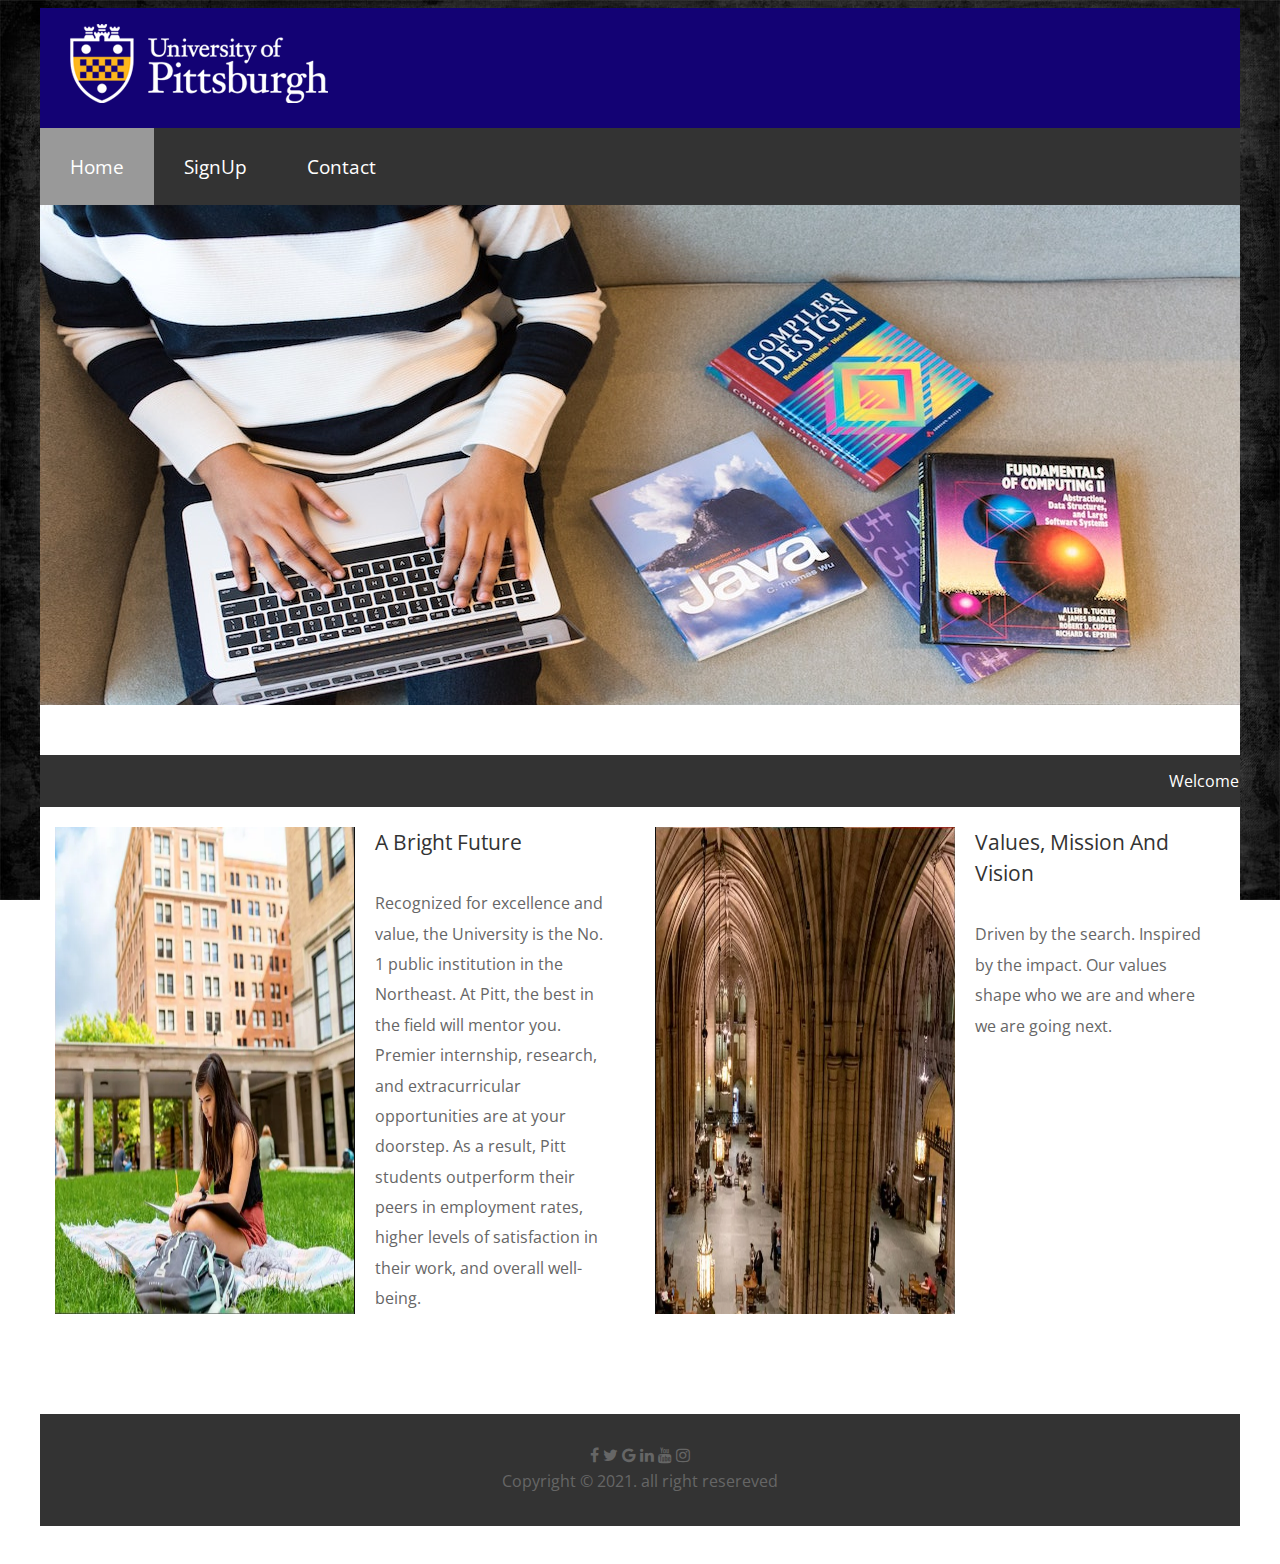
<file: htmlProject/index.html>
<!DOCTYPE html>
<html lang="en">
<head>
    <meta charset="UTF-8">
    <meta name="viewport" content="width=device-width, initial-scale=1.0">
    <meta http-equiv="X-UA-Compatible" content="ie=edge">
    <link rel="stylesheet" href="https://cdnjs.cloudflare.com/ajax/libs/font-awesome/4.7.0/css/font-awesome.min.css">
    <title>Home page</title>
    
    <link href="https://fonts.googleapis.com/css?family=Open+Sans:400,800" rel="stylesheet" /> <!-- https://fonts.google.com/specimen/Open+Sans?selection.family=Open+Sans -->
	<link href="css/style.css" rel="stylesheet" />

</head>
<body>
    <!-- Page Header -->
    <div class="container-fluid">
        <div class="tm-site-header">
            <div class="">
                <div class="tm-site-header-col">
                    <div class="tm-site-header-left">
                        <a href="index.html"><img src="img/pitt_shield_white.png"></a>
                    </div>
                </div>
                                        <!--Navbar-->
                <nav class="navbar navbar-expand-lg">
                        
                         
                          <div class="collapse navbar-collapse tm-nav">
                        
                            <!-- Links -->
                            <ul class="navbar-nav mr-auto">
                              <li class="nav-item active">
                                <a class="nav-link tm-nav-link" href="index.html">Home</a>
                              </li>
                              <li class="nav-item">
                                <a class="nav-link tm-nav-link" href="signup.html">SignUp</a>
                              </li>
                              <li class="nav-item">
                                <a class="nav-link tm-nav-link" href="survey.html">Contact</a>
                              </li>
                             
                            </ul>
                            <!-- Links -->
                        
                          </div>
                         
                            
                </nav>
            </div>
        </div>
        
                <div class="tm-main-bg"></div>      
        <!-- Main -->
        <main>
            <section class="tm-welcome">
                    <div class="bounce">
                        <p>Welcome to Home</p>         
                    </div>
                    <div class="tm-welcome-">
                        <article class="tm-media">
                            <img src="img/bright.PNG" alt="Welcome image" class="img-fluid tm-media-img" />
                            <div class="tm-media-body">
                                <a href="gpa.html" class="tm-article-link"><h3 class="tm-article-title"> A Bright Future </h3></a>
                                <p>Recognized for excellence and value, the University is the No. 1 public institution in the Northeast. At Pitt, the best in the field will mentor you. Premier internship, research, and extracurricular opportunities are at your doorstep. As a result, Pitt students outperform their peers in employment rates, higher levels of satisfaction in their work, and overall well-being.</p>
                            </div>
                        </article>
                        <article class="tm-media">
                            <img src="img/bright2.PNG" alt="Welcome image" class="img-fluid tm-media-img" />
                            <div class="tm-media-body">
                                <a href="#" class="tm-article-link"><h3 class="tm-article-title">Values, Mission and Vision</h3></a>
                                <p>Driven by the search. Inspired by the impact. Our values shape who we are and where we are going next.</p>
                            </div>
                        </article>
                    </div>
            
                


            </section>
            

            
            <footer>
               
               <div class="footer_bottom">
                   <div class="icon_foot">
                    <a href="#" class="fa fa-facebook"></a>
                    <a href="#" class="fa fa-twitter"></a>
                    <a href="#" class="fa fa-google"></a>
                    <a href="#" class="fa fa-linkedin"></a>
                    <a href="#" class="fa fa-youtube"></a>
                    <a href="#" class="fa fa-instagram"></a>
                   </div>
                   <p>Copyright &copy; 2021. all right resereved</p>
               </div>
            </footer>
            
        </main>
    </div>
    <script src="js/jquery-3.4.1.min.js"></script>
     <script src="js/custom.js"></script>
</body>
</html>
</file>
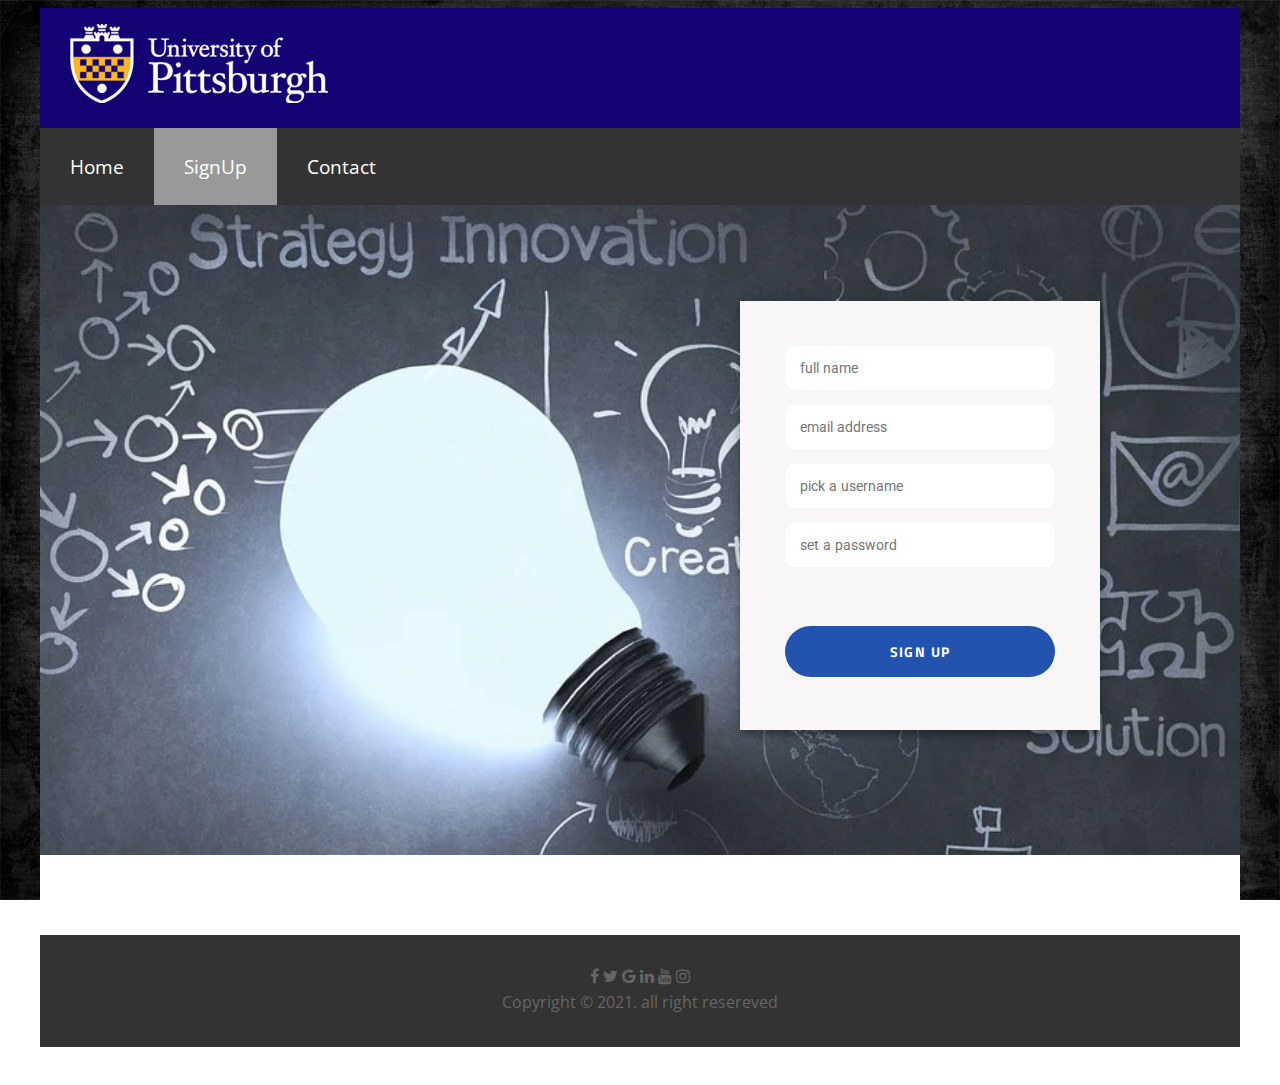
<file: htmlProject/signup.html>
<!DOCTYPE html>
<html lang="en">
<head>
   <title>Sign Up</title>
      <meta name="viewport" content="width=device-width, initial-scale=1.0" />
      <meta charset="utf-8" />
      <link
        rel="stylesheet"
        href="https://cdnjs.cloudflare.com/ajax/libs/font-awesome/4.7.0/css/font-awesome.min.css"
      />
      <link
        href="https://fonts.googleapis.com/css?family=Titillium+Web:400,300,600"
        rel="stylesheet"
        type="text/css"
      />
      <link rel="stylesheet" href="https://use.fontawesome.com/releases/v5.15.1/css/all.css" integrity="sha384-vp86vTRFVJgpjF9jiIGPEEqYqlDwgyBgEF109VFjmqGmIY/Y4HV4d3Gp2irVfcrp" crossorigin="anonymous">
    <link rel="stylesheet" href="https://cdnjs.cloudflare.com/ajax/libs/font-awesome/4.7.0/css/font-awesome.min.css">
    <link href="https://fonts.googleapis.com/css?family=Open+Sans:400,800" rel="stylesheet" /> <!-- https://fonts.google.com/specimen/Open+Sans?selection.family=Open+Sans -->
	<link href="css/style.css" rel="stylesheet" />
     <link rel="stylesheet" type="text/css" href="css/signup_style.css" />
<!--

New Vision Template

-->
</head>
<body>
    <!-- Page Header -->
    <div class="container-fluid">
        <div class="tm-site-header">
            <div class="">
                <div class="tm-site-header-col">
                    <div class="tm-site-header-left">
                        <a href="index.html"><img src="img/pitt_shield_white.png"></a>
                    </div>
                </div>
                                        <!--Navbar-->
                <nav class="navbar navbar-expand-lg">
                        
                        
                          <div class="collapse navbar-collapse tm-nav">
                        
                            <!-- Links -->
                            <ul class="navbar-nav mr-auto">
                              <li class="nav-item">
                                <a class="nav-link tm-nav-link" href="index.html">Home</a>
                              </li>
                              <li class="nav-item active">
                                <a class="nav-link tm-nav-link" href="signup.html">SignUp</a>
                              </li>
                              <li class="nav-item">
                                <a class="nav-link tm-nav-link" href="survey.html">Contact</a>
                              </li>
                             
                            </ul>
                            <!-- Links -->
                        
                          </div>
                      
                </nav>
            </div>
        </div>
         
        <!-- Main -->
        <main>
                <div class="tm-main-bg tm-program-bg">
                  
                  <div class="signup-page">
                    <div class="form">
                      <form>
                        <input type="text" placeholder="full name" />
                        <input type="text" placeholder="email address" />
                        <input type="text" placeholder="pick a username" />
                        <input type="password" id="password" placeholder="set a password" />
                        <i class="fas fa-eye" onclick="show()"></i>
                        <br>
                        <br>
                      </form>

                      <form class="signup-form">
                        <button type="button" onclick="window.location.href='login.html'">
                          SIGN UP
                        </button>
                      </form>
                    </div>
                  </div>
                </div>     
            

            
            <footer>
               
               <div class="footer_bottom">
                   <div class="icon_foot">
                      <a href="#" class="fa fa-facebook"></a>
                      <a href="#" class="fa fa-twitter"></a>
                      <a href="#" class="fa fa-google"></a>
                      <a href="#" class="fa fa-linkedin"></a>
                      <a href="#" class="fa fa-youtube"></a>
                      <a href="#" class="fa fa-instagram"></a>
                   </div>
                   <p>Copyright &copy; 2021. all right resereved</p>
               </div>
            </footer>
            
        </main>
    </div>
    <script src="js/jquery-3.4.1.min.js"></script>
     <script src="js/custom.js"></script>
         <script>
      function show() {
        var password = document.getElementById("password");
        var icon = document.querySelector(".fas");

        if (password.type === "password") {
          password.type = "text";
        } else {
          password.type = "password";
        }
      }
    </script>
</body>
</html>
</file>
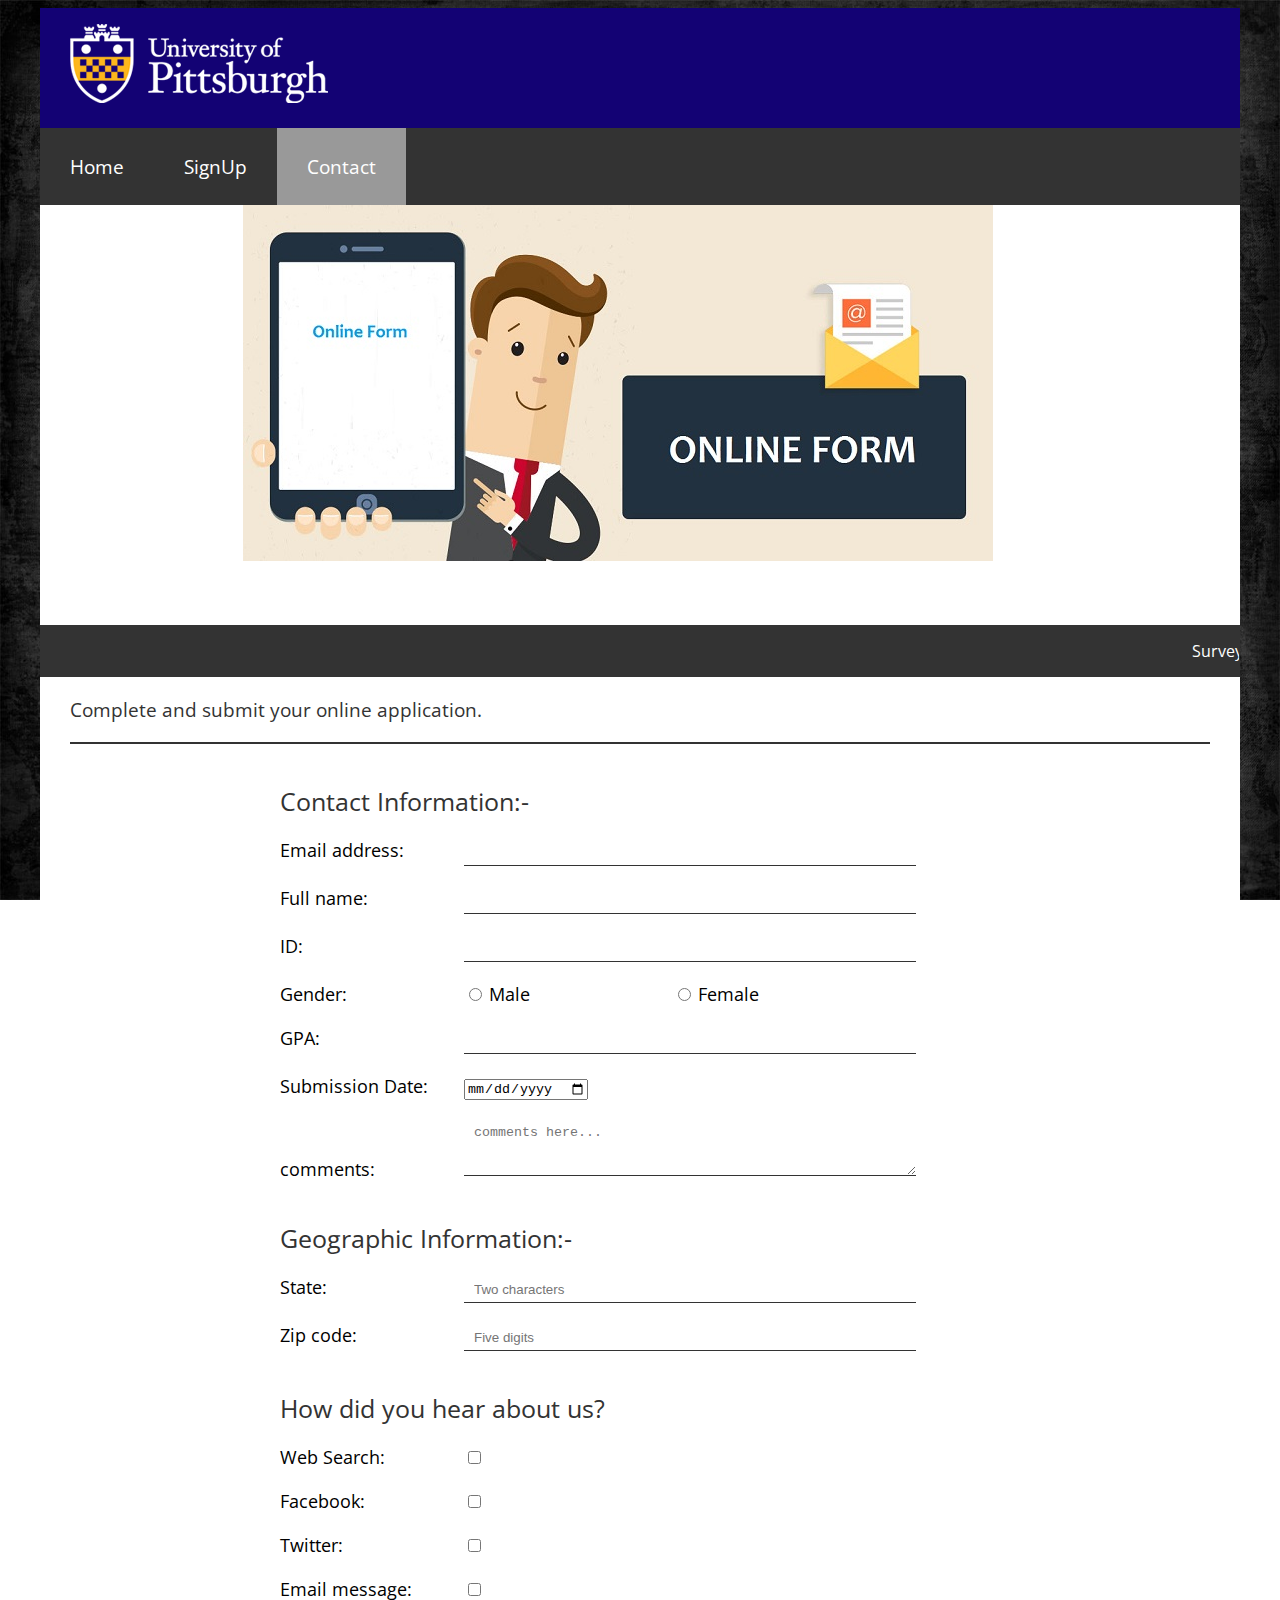
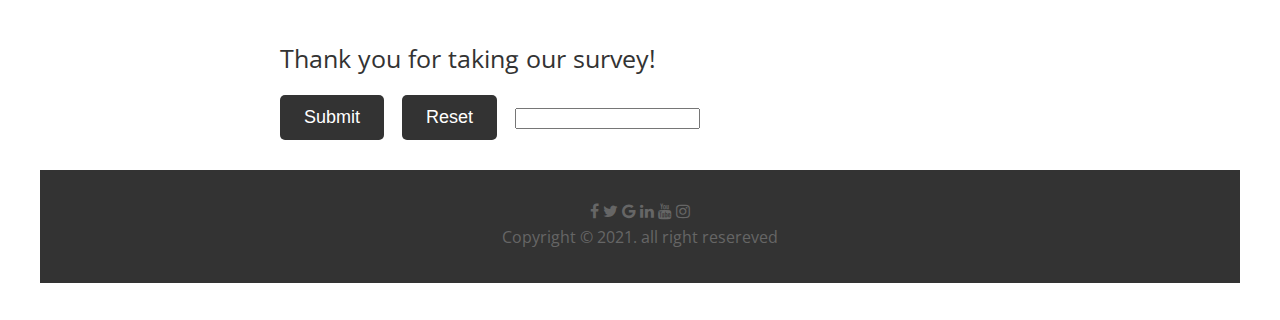
<file: htmlProject/survey.html>
<!DOCTYPE html>
<html lang="en">
<head>
    <meta charset="UTF-8">
    <meta name="viewport" content="width=device-width, initial-scale=1.0">
    <meta http-equiv="X-UA-Compatible" content="ie=edge">
    
    <title>Application page</title>
    <link rel="stylesheet" href="https://cdnjs.cloudflare.com/ajax/libs/font-awesome/4.7.0/css/font-awesome.min.css">
    <link href="https://fonts.googleapis.com/css?family=Open+Sans:400,800" rel="stylesheet" /> <!-- https://fonts.google.com/specimen/Open+Sans?selection.family=Open+Sans -->
	<link href="css/style.css" rel="stylesheet" />
<!--

New Vision Template

-->
</head>
<body>
    <!-- Page Header -->
    <div class="container-fluid">
<div class="tm-site-header">
            <div class="">
                <div class="tm-site-header-col">
                    <div class="tm-site-header-left">
                        <a href="index.html"><img src="img/pitt_shield_white.png"></a>
                    </div>
                </div>
                                        <!--Navbar-->
                <nav class="navbar navbar-expand-lg">
                        
                          <div class="collapse navbar-collapse tm-nav">
                        
                            <!-- Links -->
                            <ul class="navbar-nav mr-auto">
                              <li class="nav-item">
                                <a class="nav-link tm-nav-link" href="index.html">Home</a>
                              </li>
                              <li class="nav-item">
                                <a class="nav-link tm-nav-link" href="signup.html">SignUp</a>
                              </li>
                              <li class="nav-item active">
                                <a class="nav-link tm-nav-link" href="survey.html">Contact</a>
                              </li>
                             
                            </ul>
                            <!-- Links -->
                        
                          </div>
                            
                </nav>
            </div>
        </div>
 
                <div class="tm-main-bg tm-contact-bg">
                  
                </div>      
        <!-- Main -->
        <main>
            <section class="tm-welcome">
                    <div class="teach-top">
                      <div class="bounce">
                        <p>Survey Form</p>
                      </div>
                             
                    </div>

                <div class="Application_area">
                  <h3>Complete and submit your online application.</h3>
                </div>
                
                  <div class="form_area">
                    <form name="myform" action="survey_data.html" method="get">
  
                    <h2>Contact Information:-</h2>
                      <div class="form_group">
                        <label for="email">Email address:</label>
                        <input type="email" name="email" id="email"required autofocus>
                      </div>
                      <div class="form_group">
                        <label for="firstname">Full name:</label>
                        <input type="text" name="firstname" id="firstname" required>
                      </div>
                       <div class="form_group">
                        <label for="idn">ID:</label>
                        <input type="number" name="id" id="idn" required>
                      </div>
                      <div class="form_group">
                        <label for="gender">Gender:</label>
                        <input type="radio" name="gender" value="male" id="male">
                        <label for="male">Male</label>
                        <input type="radio" name="gender" value="female"  id="female">
                        <label for="female">Female</label>
                      </div>
                      <div class="form_group">
                        <label for="GPA">GPA:</label>
                        <input type="number" name="GPA" id="GPA" required>
                      </div>
                      <div class="form_group">
                        <label for="date">Submission Date:</label>
                        <input type="date" name="date" id="date" required>
                      </div>
                      <div class="form_group">
                         <label for="Comments">comments:</label>
                        <textarea rows="3" name="Comments" id="Comments" placeholder="comments here..."></textarea>
                      </div>
                      <h2>Geographic Information:-</h2>
                      <div class="form_group">
                        <label for="state">State:</label>
                        <input type="text" name="state" id="state" pattern="[A-Za-Z]{2}" placeholder="Two characters" required>
                      </div>
                      <div class="form_group">
                        <label for="zipcode">Zip code:</label>
                        <input type="number" name="zipcode" id="zipcode" pattern="[0-9]{5}" placeholder="Five digits" required >
                      </div>
                      <h2>How did you hear about us?</h2>
                      <div class="form_group">
                        <label for="Websearc:">Web Search:</label>
                        <input type="checkbox" id="Websearch" name="Websearch" value="Websearch">
                      </div>
                      <div class="form_group">
                        <label for="Facebook"> Facebook:</label>
                        <input type="checkbox" id="Facebook" name="Facebook" value="Facebook">
                      </div>
                      <div class="form_group">
                        <label for="Twitter"> Twitter:</label>
                        <input type="checkbox" id="Twitter" name="Twitter" value="Twitter">
                      </div>
                      <div class="form_group">
                        <label for="Emailmessage"> Email message:</label>
                        <input type="checkbox" id="Emailmessage" name="Emailmessage" value="Emailmessage">
                      </div>
                      
                        <h2>Thank you for taking our survey!</h2>
                      <div class="btn_contact">
                        <button type="submit" name="button" id="button" value="Submit">Submit</button>
                        <button type="reset" name="reset" id="reset">Reset</button>
                        <input>
                      </div>
                      
                    </form>
                  </div>

            </section>
            

            
            <footer>
               
               <div class="footer_bottom">
                   <div class="icon_foot">
                      <a href="#" class="fa fa-facebook"></a>
                      <a href="#" class="fa fa-twitter"></a>
                      <a href="#" class="fa fa-google"></a>
                      <a href="#" class="fa fa-linkedin"></a>
                      <a href="#" class="fa fa-youtube"></a>
                      <a href="#" class="fa fa-instagram"></a>
                   </div>
                   <p>Copyright &copy; 2021. all right resereved</p>
               </div>
            </footer>
            
        </main>
    </div>
    <script src="js/jquery-3.4.1.min.js"></script>
</body>
</html>
</file>
<file: htmlProject/css/style.css>
.bounce {
 height: 50px;	
 overflow: hidden;
 position: relative;
 background-color: #333;
 color: white;
margin-bottom: 20px;
 border: 1px solid #333;
}
.bounce p {
color: white;
 position: absolute;
 width: 100%;
 height: 100%;
 margin: 0;
 line-height: 50px;
 text-align: center;
 -moz-transform:translateX(50%);
 -webkit-transform:translateX(50%);	
 transform:translateX(50%);
 -moz-animation: bouncing-text 5s linear infinite alternate;
 -webkit-animation: bouncing-text 5s linear infinite alternate;
 animation: bouncing-text 5s linear infinite alternate;
}
@-moz-keyframes bouncing-text {
 0%   { -moz-transform: translateX(50%); }
 100% { -moz-transform: translateX(-50%); }
}
@-webkit-keyframes bouncing-text {
 0%   { -webkit-transform: translateX(50%); }
 100% { -webkit-transform: translateX(-50%); }
}
@keyframes bouncing-text {
 0%   { 
 -moz-transform: translateX(50%); 
 -webkit-transform: translateX(50%); 
 transform: translateX(50%); 		
 }
 100% { 
 -moz-transform: translateX(-50%); 
 -webkit-transform: translateX(-50%); 
 transform: translateX(-50%); 
 }
}


#computer-data tr:nth-child(even){background-color: #f2f2f2;}

#computer-data tr:hover {background-color: #ddd;}

#computer-data th {
  padding-top: 12px;
  padding-bottom: 12px;
  text-align: center;
  background-color: #4CAF50;
  color: white;
}


ul, h1, h2, h3, h4, p, figure {
    padding: 0;
    margin: 0;
}

body {
  font-family: 'Open Sans', Arial, sans-serif;
  font-size: 16px;
  background-image: url('../img/background.jpg');
  background-repeat: no-repeat;
  background-attachment: fixed;
  background-size: 100% 100%;
  overflow-x: hidden;
}

.teach-top{
  margin-top: -130px;
}

a { 
    transition: all 0.3s ease; 
    text-decoration: none;
}

a:hover { text-decoration: none; }
button:focus { outline: none; }

h1, h2, h3 {
    color: #333;
    font-weight: 400;
}

p {
    color: #666;
    line-height: 1.9;
}

.tm-color-primary { color: #09F; }

.navbar-toggler {
    padding: 10px 15px;
    border-color: #d4d4d4;
}

.container-fluid {
    max-width: 1200px;
    background-color: white;
    margin: 0px auto;
}

@media (max-width: 992px) {
    .container-fluid {
        padding-left: 5px;
        padding-right: 5px;
    }
}


@media (max-width: 992px) {

}

.tm-site-header-left {
    line-height: 70px;
}
a.topbar_menu {
    color: #ffffff;
    border-right: 1px solid #ffffff;
    padding: 0px 5px;
}
.tm-site-header-col {
    display: flex;
    padding: 15px 30px;
    background: #130274;
    margin-bottom: -20px;
}
.tm-site-icon { padding: 10px; color: #999; }

.tm-site-name {
    display: inline-block;
    text-transform: uppercase;
    font-size: 2rem;
    color: #999;
}
ul{
  list-style: none;
}
ul.top_bar {
    line-height: 70px;
    padding: 10px 0px;
}
ul.top_bar li {
    display: inline-block;
}
.tm-main-bg {
    background-image: url(../img/student.jpg);
    background-repeat: no-repeat;
    background-position: 45% top;
    height: 500px;
    min-height: 500px;
    margin-bottom: 50px;
}
.tm-site-header-right.tm-menu-container-outer {
    flex: 1;
    padding: 10px;
}
.tm-program-bg { background-image: url(../img/computer_science.jpg); background-size: cover;}
.tm-contact-bg { background-image: url(../img/new-vision-03.jpg); }

.tm-site-header-left a {
    font-size: 70px;
    text-shadow: 6px 5px 4px #CE5937;
    color: #ffffff;
    font-weight: 600;
}
@media (max-width: 992px) {
    .tm-contact-bg { background-position: 80% top; }
}

nav > ul > li { list-style: none; }

.tm-nav > ul {
    display: flex;
    flex-direction: row;
    padding-right: 20px;
    list-style: none;
    background: #333;
}
.data_tbl {
    text-align: center;
    display: block;
    width: 100%;
}
table.pr_table {
    text-align: center;
    border-collapse:collapse;
    display: inline-block;
}
.data_tbl p{
  color: #000000;
}
table.pr_table th, table.pr_table td{
  border: 1px solid #000000;
   border-collapse:collapse;
  font-weight: 400;
  padding: 8px 10px;
}
#table1 {
  border-collapse: collapse;
  border: none;
}

@media (max-width: 992px) {

}

.tm-nav-link {
    font-size: 1.2rem;
    text-decoration: none;
    color: #ffffff;
    display: inline-block;
    padding: 25px 30px;
}

@media (min-width: 1080px) {
    .navbar-expand-lg .navbar-nav .nav-link {
        padding-right: 30px;
        padding-left: 30px;
    }    
}

.nav-item .tm-nav-link:hover,
.nav-item.active .tm-nav-link {
    color: #ffffff;
    background: #999999;
}

@media (max-width: 992px) {
 .top_bar{
  display: none;
 }
}

.tm-mobile-menu { display: none; }

.tm-mobile-menu.active.focus, 
.tm-mobile-menu.active:focus,
.tm-mobile-menu.focus, 
.tm-mobile-menu:active.focus, 
.tm-mobile-menu:active:focus, 
.tm-mobile-menu:focus {
  outline: none;
  box-shadow: none;
  background-color: white;
}


.tm-menu-container {
    display: inline-block;
    margin-right: -20px;
}

@media (max-width: 992px) {
    .tm-menu-container {
        position: absolute;
        right: 30px;
        top: 0;
    }
    

    

}
.gpa_area{
  display: flex;
  padding: 0px 20px;
}
.gpa_calculate {
  flex: 2;
}
.gpa_top h3, .gpa_top ul{
  text-align: center;
  list-style: none;
  font-size: 20px;
  text-transform: uppercase;
  font-weight: 600;
}
.gpa_top ul{
  margin-bottom: 20px;
}
.gpa_top ul li{
  display: inline-block;
  padding: 5px 12px;
}
.gpa_calculate form{
  display: inline-block;
  transform: translate(-50%, 0%);
  left: 50%;
  position: relative;
}
.gpa_calculate_img{
  flex: 1;
}
.gpa_calculate p{
  text-align: center;
  color: #000000;
  padding-top: 10px;
}

.gpa_calculate table{
    background: #333;
    color: #ffffff;
    border-color: #000000;
    padding: 16px;
}

.gpa_calculate table td {
    padding: 10px;
}
.Calculate_btn{
    padding: 10px 12px;
    background: #ffffff;
    border: 0px;
    border-radius: 5px;
    color: #000000;
    text-transform: uppercase;
    font-weight: 600;
    cursor: pointer;
}
.gpa_calculate input[type="TEXT"] {
    padding: 5px;
}

.tm-section-header {
    display: inline-block;
    background-color: #333;
    color: white;
    padding: 30px 90px 30px 30px;
    margin-bottom: 50px;
    margin-left: 15px;
}

.tm-gpa-header{
    display: inline-block;
    background-color: #333;
    color: white;
    padding: 30px 90px 30px 30px;
}
.degree-work{
  display: inline-block;
   margin-left: 15px;
}
.search_area {
    text-align: center;
    position: relative;
    display: inline-block;
    overflow: hidden;
}
.search_area input[type="text"] {
    padding: 10px;
    vertical-align: text-bottom;
    margin-right: 0px;
    min-height: 25px;
    min-width: 400px;
    font-size: 16px;
}
input:focus {
  outline: 0px;
}
.input_right {
    text-align: center;
}
.input_right.menu_right{
  text-align: right;
}
.top_search{
  opacity: 0;
}

.btn_submit img{
  width: 35px;
}
.btn_submit{
    width: 40px;
    padding: 7px 12px;
    cursor: pointer;
    background: red;
    position: absolute;
    right: 0;
    text-align: center;
}
@media (max-width: 500px) {
    .tm-section-header { padding: 20px; }
}

.tm-section-header-small {
    font-size: 1.4rem;
    padding: 25px 150px 25px 30px;
}


.tm-welcome-row {
    margin-bottom: 10px;
}
.tm_ds_flex, .tm-welcome-row.d_flex{
  display: flex;
}
.tm-welcome-row-2 { margin-bottom: 45px; }

.tm-article-link:hover .tm-article-title { color: #09F; }
.tm-hover-color { color: #09F; }

.tm-article-title {
    margin-bottom: 30px;
    transition: all 0.3s ease;
}

.tm-media {
    display: flex;
    align-items: flex-start;
    margin-bottom: 70px;
    padding: 0px 15px;
        flex: 1;
}

.tm-media-v-center { align-items: center; }

.tm-media-img {
    margin-right: 20px;
    width: 55%;
    height:100%;
    max-width: 300px;
}

.tm-media-body {
    margin-right: 10px;
    width: 45%;
}

@media (max-width: 992px) {
    .tm-media-body { width: auto; }
}

@media (max-width: 480px) {
    .tm-media { flex-direction: column; }
    .tm-media-img { width: auto; }
    
    .tm-media-body {
        max-width: 300px;
        margin-right: 0;
        margin-top: 20px;
    }
}

.tm-dotted-box-container { 
  margin-bottom: 50px; 
  padding: 0px 15px;
  flex: 1;
}

.tm-dotted-box {
    display: flex;
    flex-direction: column;
    border: 1px dotted #ccc;
    padding: 24px;
    height: 100%;
}

.tm-article-icon {
    color: #333;
    margin-top: 20px;
    margin-bottom: 40px;
}

.tm-article-title {
    font-size: 1.3rem;
    text-transform: capitalize;
    line-height: 1.5;
}

.tm-article-title {
    margin-bottom: 30px;
}
.tm-article-text{
  margin: 30px 0px;
}

.tm-article-link { align-self: flex-end; }

.tm-btn {
    background-color: #333;
    color: white;
    padding: 10px 25px;
}

.tm-btn:hover,
.tm-btn:focus {
    background-color: #924141;
    text-decoration: none;
    color: white;
}

.tm-btn-rounded { border-radius: 3px; }

.tm-carousel {
    padding-top: 40px;
    padding-bottom: 35px;
    margin-left: auto;
    margin-right: auto;
}

@media (max-width: 992px) {
    .tm-carousel { max-width: 800px; }
}

@media (max-width: 420px) {
    .tm-carousel { max-width: 240px; }
}

.tm-featured { margin-bottom: 50px; }
.slick-dots li { width: 30px; }
.slick-dots li button { width: 30px; }

.slick-dots li button:before {
    font-family: "Font Awesome 5 Free";
    font-size: 30px;
    font-weight: 900;
    content: "\f068";
    color: #ddd;
    opacity: 1;
    width: 30px;
    transition: all 0.3s ease;
}

.slick-dots li button:hover:before, 
.slick-dots li button:focus:before,
.slick-dots li.slick-active button:before {
    color: #333;
}

footer {

    padding-top: 30px;
    padding-bottom: 30px;
    text-align: right;
}
.footer_top{
  padding: 50px;
  display: flex;
      background: #666666;
}
.footer_top .menu{
  flex: 1;
  padding: 15px;
  text-align: center;
}
.footer_top h3{
  font-size: 18px;
  color: #ffffff;
  margin-bottom: 20px;
  text-transform: uppercase;
}
.footer_top ul li{
  display: block;
}
.footer_top ul li a{
  color: #ffffff;
  font-size: 14px;
  text-transform: capitalize;
}
.footer_bottom{
  text-align: center;
  padding: 30px;
  background: #333;
}
footer a { color: #666; }

footer a:hover {
    color: #09F;
    text-decoration: none;
}



.tm-about { max-width: 975px; }

.tm-about-icon {
    color: #09F;
    min-width: 235px;
    display: flex;
    justify-content: center;
}

@media (max-width: 600px) {
    .tm-about-icon {
        padding-bottom: 50px;
        margin-left: auto;
        margin-right: auto;
        min-width: 160px;
    }
}

.tm-about-1 {
    margin: 30px;
    flex: 1;
}

.tm-about-1 img{
  width: 80%;
  height:90%;
  display: block;
}

.form_area {
    text-align: center;
}
.form_area form {
    display: block;
    text-align: left;
    margin: 0px 20%;
}
.form_group {
    display: block;
    margin-bottom: 20px;
}
.form_group label {
    min-width: 25%;
    display: inline-block;
    font-size: 18px;
}
.form_area  h2{
  font-size: 25px;
  margin-bottom: 20px;
  margin-top: 20px;
  display: inline-block;
}
textarea:focus{
  outline: none;
}
.form_area input[type="text"], .form_area input[type="email"], .form_area input[type="number"], .form_area textarea {
    border-bottom: 1px solid #333;
    border-top: 0;
    border-left: 0;
    border-right: 0px;
    width: 60%;
    display: inline-block;
    padding: 5px 10px;
}
.btn_contact button{
    background: #333;
    padding: 12px 24px;
    color: #ffffff;
    cursor: pointer;
    border-radius: 5px;
    border: 0px;
    margin-right: 14px;
    font-size: 18px;
}

.Application_area.bottom_contact{
  text-align: center;
  margin-top: 50px;
}



.tm-services {
    max-width: 1080px;
    margin-left: auto;
    margin-right: auto;
    margin-bottom: 20px;
}

@media (max-width: 768px) {
    .tm-services { max-width: 510px; }
}

.tm-services-img {
    max-width: 240px;
    margin: 0 auto 40px;
}

.tm-service-description {
    font-size: 1.1rem;
    color: #09F;
    text-align: center;
    margin-top: 20px;
}

.tm-solid-border {
    border: 1px solid #CCCDCE;
    padding: 40px;
}

.tm-service-icon {
    text-align: center;
    min-width: 125px;
    margin-right: 15px;
    color: #09F;
}

.tm-approach-row {
    max-width: 1082px;
    margin-left: auto;
    margin-right: auto;
    margin-bottom: 30px;
}

.tm-approach-box {
    margin-left: 12px;
    margin-right: 12px;
}

@media (max-width: 992px) {
    .tm-approach-box {
        margin-left: auto;
        margin-right: auto;
    }
}
.tm-welcome-, .tm-welcome--2{
  display: flex;
}
.tm-media-2 { margin-bottom: 54px; }

@media (max-width: 992px) {
    .tm-media-2 { margin-bottom: 30px; }
}

@media (max-width: 880px) and (min-width: 768px) {
    .tm-media-2 { flex-direction: column; }
    .tm-service-icon { margin-bottom: 30px; }
}

@media (max-width: 480px) {
    .tm-service-icon {
        margin-right: 0;
        margin-bottom: 30px;
    }
}

.tm-partners {
    max-width: 1020px;
    margin-top: 30px;
}

.tm-partners img {
    margin-left: 10px;
    margin-right: 10px;
}

.tm-partner-text {
    margin-top: 40px;
    max-width: 830px;
}
.mb_10{margin-bottom: 10px;}
.mb_20{margin-bottom: 20px;}

.form-group { margin-bottom: 40px; }

.tm-btn-primary {
    color: white;
    background-color: #333;
    font-size: 1.2rem;
    border: none;
    padding: 12px 30px;
}

.tm-btn-primary:hover,
.tm-btn-primary:focus {
    color: white;
    background-color: #a64b4b;
}

.tm-link { color: #666; }
.tm-contact-box { 
  padding: 65px; 
  flex: 1;
}

.mapouter{
    position:relative;
    text-align:right;
    height:440px;
    padding-left: 60px;
    padding-right: 60px;
    width:100%;
}

.gmap_canvas {
    overflow:hidden;
    background:none!important;
    height:440px;
    width:100%;
}

.tm-ul-hyphen li {
    list-style-type: none;
    line-height: 1.9;
    color: #666;
}

.tm-ul-hyphen li:before {
    content: '-';
    margin-right: 5px;
}

.tm-contact-l,
.tm-contact-r {
    padding-left: 75px;
    padding-right: 75px;
}

@media (max-width: 992px) {
    .mapouter,
    .tm-contact-l,
    .tm-contact-r,
    .tm-contact-box {
        padding-left: 30px;
        padding-right: 30px;
    }
}
.rs_menu{
  display: none;
}
@media (max-width: 768px) {
    .tm-contact-r { margin-top: 50px; }
    
    .mapouter,
    .tm-contact-l,
    .tm-contact-r,
    .tm-contact-box {
        padding-left: 20px;
        padding-right: 20px;
    }
    .gpa_area{
      display: block;
    }
    .gpa_calculate_img {
      flex: 1;
      margin-top: 20px;
      text-align: center;
  }
  .search_area{
    padding-right: 0px;
  }
  .tm-site-header-left a{
        font-size: 60px;
  }
  .tm-site-header-col{
    padding: 15px 10px;
  }
  .tm-nav-link{
        padding: 15px 20px;
  }
  .form_group label {
      min-width: 30%;
      font-size: 16px;
  }
  .form_area input[type="text"], .form_area input[type="email"], .form_area input[type="number"]{
        width: 45%;
  }
}

@media only screen and (max-width: 992px){

.top_search{
  opacity: 1;
 }
.menu_search{
  display: none;
}

  .rs_menu{
    display: block;
  }
  .rs_menu {
    background-color: #75afd1;
    box-shadow: 1px 1px 4px 0 rgba(0,0,0,.1);
    width: 100%;
    z-index: 3;
    position: relative;
  }

  .rs_menu ul {
    margin: 0;
    padding: 0;
    list-style: none;
    overflow: hidden;
  }
  .drmenu {
      position: absolute;
      background: #000000;
      width: 150px;
      text-align: center;
      color: #ffffff;
      top: -90px;
      right: 0; 
   }
   ul li {
      display: block;
      position: relative;
  }
  .rs_menu li a {
    display: block;
    padding: 10px;
    border-right: 1px solid #f4f4f4;
    text-decoration: none;
    color: #ffffff;
    text-align: center;
  }

  .rs_menu li a:hover {
    background-color: gray;
  }

  .rs_menu ul {
    clear: both;
    max-height: 0;
    transition: max-height .2s ease-out;
    background: #bfbfbf;
    position: absolute;
    display: block;
    width: 100%;
  }

  .rs_menu .menu-icon {
    cursor: pointer;
    display: inline-block;
    transform: translate(-50%,0%);
      left: 50%;
    padding: 28px 20px;
    position: relative;
    user-select: none;
  }

  .rs_menu .menu-icon .navicon {
    background: #ffffff;
    display: block;
    height: 3px;
    position: relative;
    transition: background .2s ease-out;
    width: 24px;
  }

  .rs_menu .menu-icon .navicon:before,
  .rs_menu .menu-icon .navicon:after {
    background: #ffffff;
    content: '';
    display: block;
    height: 100%;
    position: absolute;
    transition: all .2s ease-out;
    width: 100%;
  }

  .rs_menu .menu-icon .navicon:before {
    top: 7px;
  }

  .rs_menu .menu-icon .navicon:after {
    top: -7px;
  }
  .rs_menu .menu-btn {
    display: none;
  }

  .rs_menu .menu-btn:checked ~ ul {
    max-height: 240px;

  }

  .rs_menu .menu-btn:checked ~ .menu-icon .navicon {
    background: transparent;
  }

  .rs_menu .menu-btn:checked ~ .menu-icon .navicon:before {
    transform: rotate(-45deg);
  }

  .rs_menu .menu-btn:checked ~ .menu-icon .navicon:after {
    transform: rotate(45deg);
  }

  .rs_menu .menu-btn:checked ~ .menu-icon:not(.steps) .navicon:before,
  .rs_menu .menu-btn:checked ~ .menu-icon:not(.steps) .navicon:after {
    top: 0;
  }


  .search_area input[type="text"]{
    margin-left: 0px;
    min-width: 250px;
  }


  .tm-welcome-, .tm-welcome--2, .tm-media, .tm_ds_flex, .tm-welcome-row.d_flex{
    display: block;
}
.tm-section-header-small{
  padding: 20px;
}

.form_area form{
      margin: 0px 10%;
}
  .tm-contact-bg {
    height: 300px;
    min-height: 300px;
    }

}
.Application_area{
    margin: 20px 30px;
    border-bottom: 2px solid #333;
    padding-bottom: 20px;
}

@media (max-width: 480px){

  .footer_top {
      padding: 10px;
      display: block;
      background: #666666;
  }
    .footer_top .menu {
      flex: 1;
      padding: 15px;
      text-align: left;
  }
  .tm-site-header-col, .gpa_area{
    padding: 0px;
  }

  .tm-media{
    display: block;
  }
  .tm-program-bg{
    height: 300px;
    min-height: 300px;
  }
  .tm-contact-form{
    padding: 0px;
  }
  .search_area input[type="text"]{
    min-width: 100%;
  }
  .btn_submit img {
      width: 30px;
  }

  .btn_submit {
    width: 40px;
    padding: 7px 8px;
    top: 0;
    right: 0;
  }
  .search_area input[type="text"]{
    min-height: 20px;
  }
  .tm-nav-link {
      font-size: 14px;
  }
  .tm-site-header-col{
    display: block;
  }
  .tm-site-header-right.tm-menu-container-outer {
    flex: 1;
    padding: 10px;
}
.search_area {
    padding-right: 0px;
    display: block;
}
  .input_right {
      text-align: revert;
  }
  .tm-site-header-left a {
      font-size: 60px;
      padding-left: 10px;
  }
  .form_area form {
    margin: 0px 10px;
}
.form_group label {
    min-width: 130px;
    font-size: 16px;
}
.form_area input[type="text"], .form_area input[type="email"], .form_area input[type="number"] {
    width: 200px;
}


}

@media (max-width: 380px){
  table.pr_table th, table.pr_table td {
    border: 1px solid #000000;
     border-collapse:collapse;
    font-weight: 400;
    padding: 5px 3px;
}
  .tm-nav-link {
    padding: 15px 10px;
}
.tm-media-img {
    width: 100%;
}
.form_group label {
    min-width: 100px;
    font-size: 15px;
}
.form_area input[type="text"], .form_area input[type="email"], .form_area input[type="number"] {
    width: 180px;
}
.Application_area {
    margin: 20px 10px;
    border-bottom: 2px solid #333;
    padding-bottom: 20px;
    font-size: 14px;
}
.tm-section-header {
    padding: 20px;
    margin: 0;
}

}

@media (max-width: 360px){
  .form_area input[type="text"], .form_area input[type="email"], .form_area input[type="number"] {
    width: 230px;
}
}
</file>
<file: htmlProject/css/signup_style.css>
@import url(https://fonts.googleapis.com/css?family=Roboto:300);
.signup-page {
  width: 360px;
  padding: 8% 0 0;
  margin-left: 700px;

}
@media (max-width: 992px) {
    .signup-page {
        margin: 0 auto;
    }
    

    

}
.tm-main-bg {
      height: 650px !important;
}
.form {
  position: relative;
  z-index: 1;
  background: #f8f6f6;
  max-width: 360px;
  margin: 0 auto 100px;
  padding: 45px;
  text-align: center;
  box-shadow: 0 0 20px 0 rgba(0, 0, 0, 0.2), 0 5px 5px 0 rgba(0, 0, 0, 0.24);
  
}
.form input {
  font-family: FontAwesome, "Roboto", sans-serif;
  outline: 0;
  background: #ffffff;
  width: 100%;
  border: 0;
  margin: 0 0 15px;
  padding: 15px;
  box-sizing: border-box;
  font-size: 14px;
border-radius:10px;
  
}
.form button {
  font-family: "Titillium Web", sans-serif;
  font-size: 14px;
  font-weight: bold;
  letter-spacing: .1em;
  outline: 0;
  background: #2153af;
  width: 100%;
  border: 0;
border-radius:30px;
  margin: 0px 0px 8px;
  padding: 15px;
  color: #FFFFFF;
  -webkit-transition: all 0.3s;
  transition: all 0.3s;
  cursor: pointer;
  transition: all 0.2s;

}
.form button:hover,.form button:focus {
  background: #0f059e;
   box-shadow: 0 5px 10px rgba(0, 0, 0, 0.2);
  transform: translateY(-4px);
}
.form button:active {
  transform: translateY(2px);
  box-shadow: 0 2.5px 5px rgba(0, 0, 0, 0.2);
}

.form .message {
  
  margin: 6px 6px;
  color: #808080;
  font-size: 11px;
  text-align: center;
  font-weight: bold;
  font-style: normal;

  

}
.form .message a {
  color: #FFFFFF;
  text-decoration: none;
  font-size: 13px;
}
.form .register-form {
  display: none;
}
</file>
